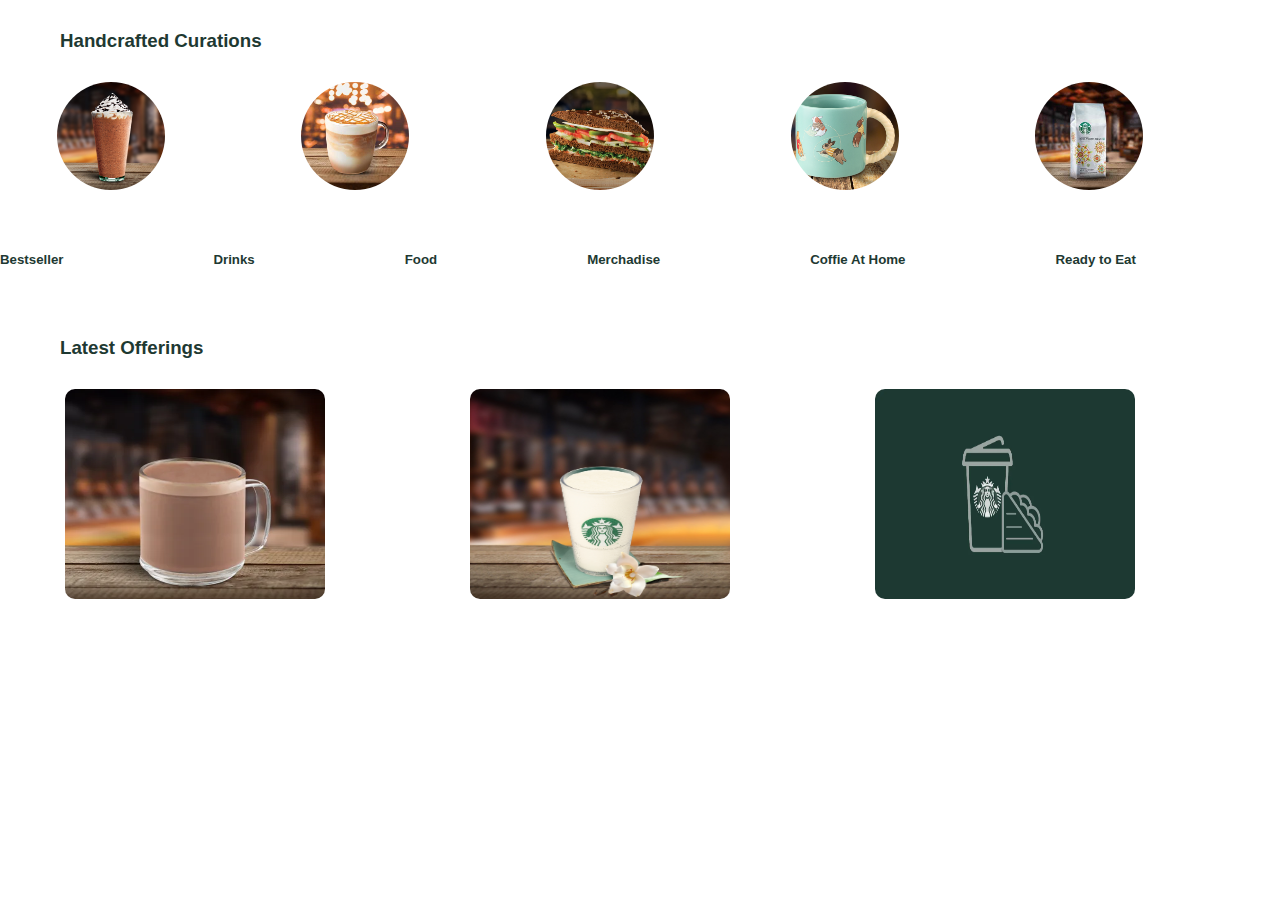
<file: index.html>
<!DOCTYPE html>
<html lang="en">
<head>
    <meta charset="UTF-8">
    <meta name="viewport" content="width=device-width, initial-scale=1.0">
    <title>Document</title>
    <link rel="stylesheet" href="./star.css">
</head>
<body>
    <div class="star">
        <h3>Handcrafted Curations</h3>
    </div>
        <div class="item">
<img src="./Bestseller.webp" class="pic" alt="">
<img src="./Drinks.webp" class="pic" alt="">
<img src="./Food.webp" class="pic" alt="">
<img src="./Merchandise.webp" class="pic" alt="">
<img src="./CoffeeAtHome.webp"class="pic" alt="">
        </div>
        <div class="cof1">
            <h5>Bestseller</h5>
            <h5>Drinks</h5>
            <h5>Food</h5>
            <h5>Merchadise</h5>
            <h5>Coffie At Home</h5>
            <h5>Ready to Eat</h5>
        </div>
        <div class="star2">
            <h3>Latest Offerings</h3>
        </div>
        <div class="food">
            <img src="./100447.webp"  class="f1" alt="">
            <img src="./112573.webp" class="f1" alt="">
            <img src="./placeholder.webp" class="f1" alt="">
        </div>
        
    </div>
</body>
</html>
</file>
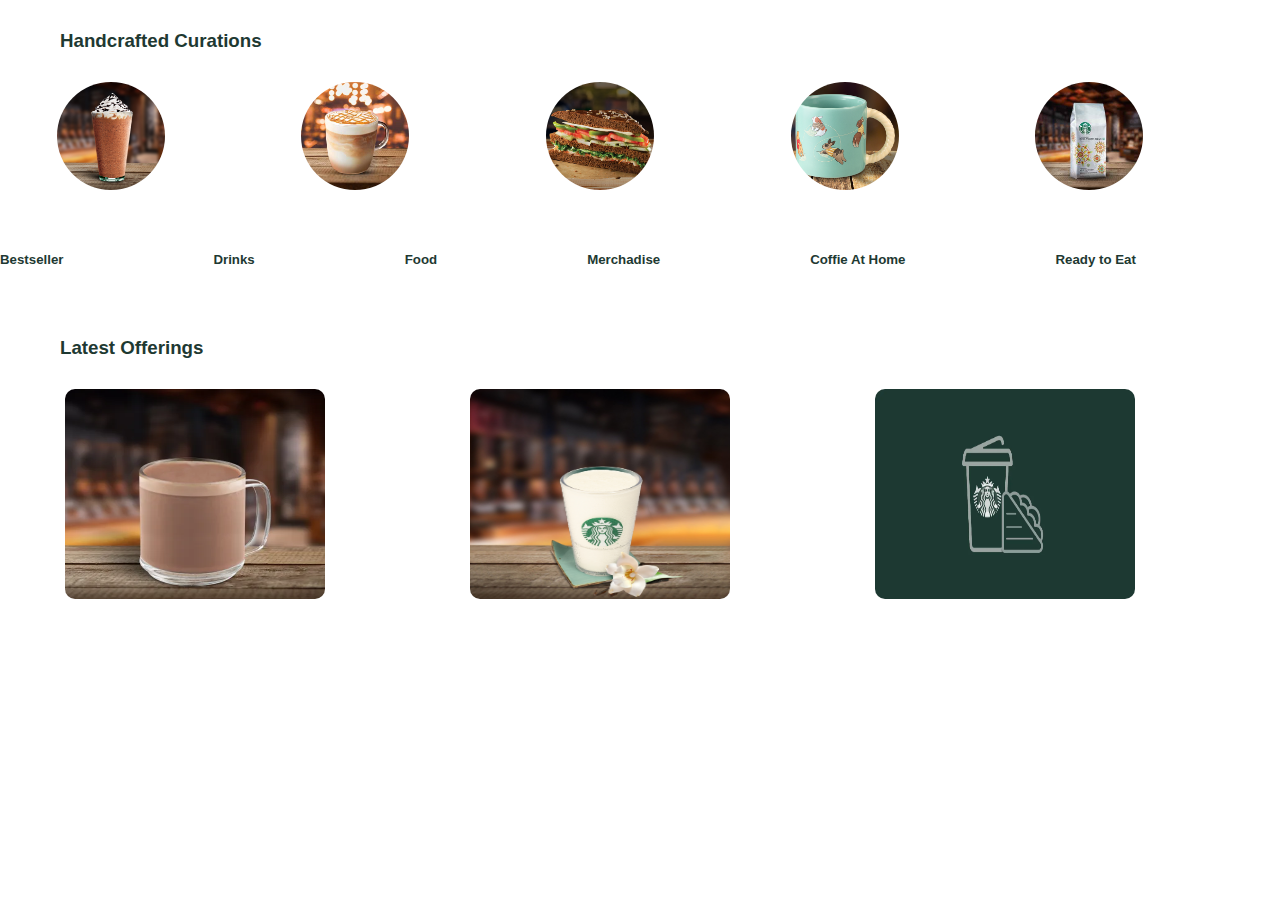
<file: star.html>
<!DOCTYPE html>
<html lang="en">
<head>
    <meta charset="UTF-8">
    <meta name="viewport" content="width=device-width, initial-scale=1.0">
    <title>Document</title>
    <link rel="stylesheet" href="./star.css">
</head>
<body>
    <div class="star">
        <h3>Handcrafted Curations</h3>
    </div>
        <div class="item">
<img src="./Bestseller.webp" class="pic" alt="">
<img src="./Drinks.webp" class="pic" alt="">
<img src="./Food.webp" class="pic" alt="">
<img src="./Merchandise.webp" class="pic" alt="">
<img src="./CoffeeAtHome.webp"class="pic" alt="">
        </div>
        <div class="cof1">
            <h5>Bestseller</h5>
            <h5>Drinks</h5>
            <h5>Food</h5>
            <h5>Merchadise</h5>
            <h5>Coffie At Home</h5>
            <h5>Ready to Eat</h5>
        </div>
        <div class="star2">
            <h3>Latest Offerings</h3>
        </div>
        <div class="food">
            <img src="./100447.webp"  class="f1" alt="">
            <img src="./112573.webp" class="f1" alt="">
            <img src="./placeholder.webp" class="f1" alt="">
        </div>
        
    </div>
</body>
</html>
</file>
<file: star.css>
*{
    font-family: SoDoSans_Bold, Helvetica, sans-serif;
    box-sizing: border-box;
    margin: 0px;
}
.item{
    height: 200px;
        display: flex;
        justify-content: space-evenly;
        align-items:start;
}
.star{
    color: #1e3932;
    font-weight: 500;
    padding-left: 60px;
    margin-top: 30px;

}
.pic{
height: 108px;
width: 108px;
border-radius: 100px;
margin-top: 30px;
margin-right: 80px;
}
.cof1{
    display: flex;
    column-gap: 150px;
    align-content: center;
    color: #1e3932;
    
}
.star2{
    color: #1e3932;

    font-weight: 500;
    padding-left: 60px;
    margin-top: 70px;
}
.food{
    display: flex;
        justify-content: space-evenly;
        align-items:start;
    /* display: flex;
    /* justify-content: space-between; */
    /* align-: start;
    height: 200px;
    width: 200px;
    border-radius: 50px;
    margin: ;
    padding: ;
padding-left: 6em;
padding-right: 50px; */ */
}
.f1{
    height: 210px;
    width: 260px;
    margin-top: 30px;
    margin-right: 80px; 
    border-radius: 10px;
}
</file>
